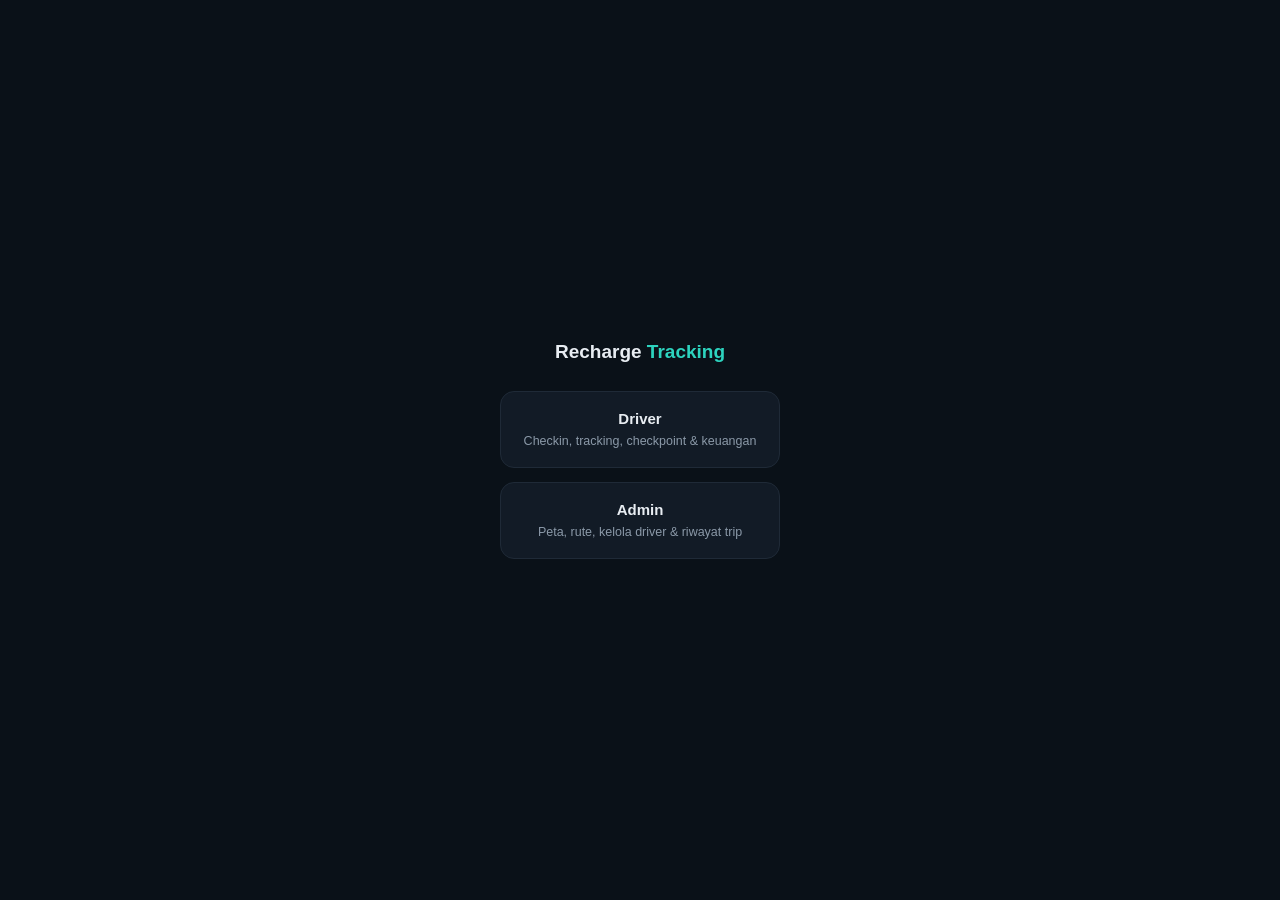
<file: index.html>
<!DOCTYPE html>
<html lang="id">
<head>
<meta charset="UTF-8">
<meta name="viewport" content="width=device-width, initial-scale=1">
<title>Recharge Tracking</title>
<link rel="stylesheet" href="css/base.css">
<style>
  body{
    display:flex;
    flex-direction:column;
    align-items:center;
    justify-content:center;
    min-height:100%;
    padding:24px;
    gap:28px;
    text-align:center;
  }
  .logo{font-size:19px; font-weight:600;}
  .logo span{color:var(--accent);}
  .pilihan{
    display:flex;
    flex-direction:column;
    gap:14px;
    width:100%;
    max-width:280px;
  }
  .pilihan a{
    display:block;
    text-decoration:none;
    background:var(--surface);
    border:1px solid var(--border);
    border-radius:var(--radius);
    padding:18px;
    color:var(--text);
  }
  .pilihan a strong{display:block; font-size:15px; margin-bottom:4px;}
  .pilihan a span{font-size:12.5px; color:var(--text-dim);}
  .pilihan a:active{border-color:var(--accent);}
</style>
</head>
<body>
  <div class="logo">Recharge <span>Tracking</span></div>
  <div class="pilihan">
    <a href="driver.html">
      <strong>Driver</strong>
      <span>Checkin, tracking, checkpoint &amp; keuangan</span>
    </a>
    <a href="admin.html">
      <strong>Admin</strong>
      <span>Peta, rute, kelola driver &amp; riwayat trip</span>
    </a>
  </div>
</body>
</html>
</file>
<file: css/base.css>
/* ==========================================================================
   base.css — token warna & komponen yang dipakai di driver.html DAN admin.html
   Dimuat SEBELUM driver.css / admin.css di tiap halaman.
   ========================================================================== */

:root{
  --bg:#0A1118;
  --surface:#121B26;
  --surface-2:#16212E;
  --border:#1F2A37;
  --text:#E8EDF2;
  --text-dim:#8B99A8;
  --accent:#2DD4BF;
  --accent-dim:#1B4D47;
  --warn:#F5A524;
  --danger:#F43F5E;
  --radius:14px;
}

*{box-sizing:border-box; margin:0; padding:0;}
html,body{height:100%;}
body{
  background:var(--bg);
  color:var(--text);
  font-family:-apple-system,BlinkMacSystemFont,"Segoe UI",Roboto,"Helvetica Neue",Arial,sans-serif;
  -webkit-font-smoothing:antialiased;
  min-height:100%;
}

/* Utilitas sembunyikan elemen — dipakai luas di kedua halaman lewat classList.toggle/add/remove('hidden') */
.hidden{display:none !important;}

.status-row{
  display:flex;
  align-items:center;
  gap:10px;
  padding:10px 0;
  border-bottom:1px solid var(--border);
}
.status-row:last-child{border-bottom:none;}
.dot{
  width:9px; height:9px; border-radius:50%;
  background:var(--text-dim);
  flex-shrink:0;
}
.dot.ok{background:var(--accent); box-shadow:0 0 0 4px var(--accent-dim);}
.dot.err{background:var(--danger);}
.status-label{flex:1; font-size:14px;}
.status-value{font-size:12.5px; color:var(--text-dim);}

.error-text{color:var(--danger); font-size:12.5px; min-height:16px;}
.btn-primary:disabled{opacity:0.5; cursor:default;}

/* --- Layar login PIN (dipakai driver.html DAN admin.html) --- */
#loginScreen{
  position:fixed; inset:0;
  background:var(--bg);
  display:flex;
  flex-direction:column;
  align-items:center;
  justify-content:center;
  padding:24px;
  gap:18px;
  z-index:50;
}
#loginScreen .logo{font-size:17px; font-weight:600;}
#loginScreen .logo span{color:var(--accent);}
#pinInput{
  background:var(--surface);
  border:1px solid var(--border);
  border-radius:12px;
  padding:16px;
  font-size:26px;
  letter-spacing:10px;
  text-align:center;
  color:var(--text);
  width:220px;
  outline:none;
}
#pinInput:focus{border-color:var(--accent);}
#btnLogin{
  background:var(--accent);
  color:#06211D;
  border:none;
  border-radius:10px;
  padding:13px 28px;
  font-size:14px;
  font-weight:600;
  cursor:pointer;
  width:220px;
}
#btnLogin:disabled{opacity:0.5;}
#loginError{color:var(--danger); font-size:12.5px; min-height:16px;}
</file>
